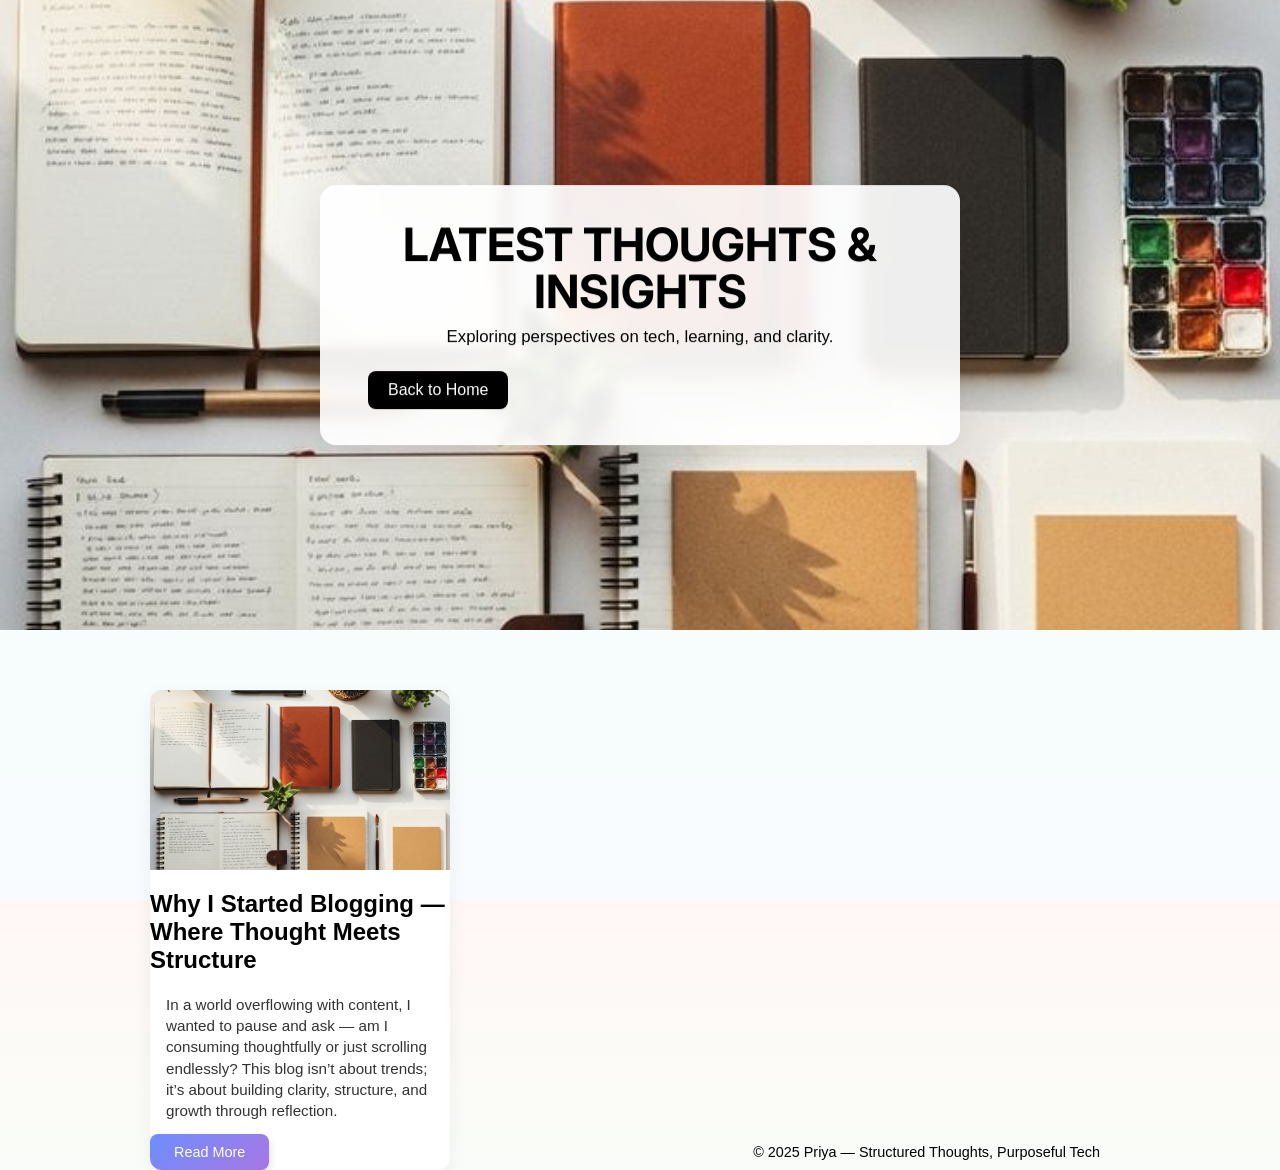
<file: Kunapriya_PortFolio-main/blog.html>
<!DOCTYPE html>
<html lang="en">
<head>
  <meta charset="utf-8">
  <meta name="viewport" content="width=device-width, initial-scale=1.0">
  <title>Priya — Blog</title>

    <!-- Base URL for GitHub Pages -->
  <!-- <base href="/Content_Creation_Blog/"> -->
  
  <!-- Google Fonts -->
  <link href="https://fonts.googleapis.com/css2?family=Playfair+Display:wght@500;600;700&family=Inter:wght@300;400;500;600&display=swap" rel="stylesheet">

  <!-- Same CSS as landing page -->
  <link rel="stylesheet" href="style.css">
  </head>
<body>

  <!-- ===== Blog Hero Section ===== -->
  <section class="hero hero-framed">
    <div class="hero-overlay-card">
      <h1 class="headline">LATEST THOUGHTS & INSIGHTS</h1>
      <p class="subline">Exploring perspectives on tech, learning, and clarity.</p>
      <div class="hero-ctas">
        <a class="btn primary" href="index.html">Back to Home</a>
      </div>
    </div>
  </section>

  <!-- ===== Blog Cards Grid ===== -->
  <!-- ===== Blog Cards Grid ===== -->
<section class="blog-listing">
  <!-- Blog Card 1 -->
 <div class="blog-card">
  <img src="assets/img/Blog1_img/CoverPage.jpg" alt="Why I Started Blogging" class="blog-cover">
  <div class="blog-content">
    <h2>Why I Started Blogging — Where Thought Meets Structure</h2>
    <p class="blog-teaser">
      In a world overflowing with content, I wanted to pause and ask — am I consuming thoughtfully or just scrolling endlessly?  
      This blog isn’t about trends; it’s about building clarity, structure, and growth through reflection.
    </p>
<a class="btn read-more" href="blog1.html">Read More</a>
  </div>
</div>


  <!-- Blog Card 2
  <div class="blog-card">
    <img src="assets/img/blog2-cover.jpg" alt="Building Scalable Backend Systems">
    <div class="blog-card-content">
      <p>Insights on designing backend architectures with Java, Spring Boot, and cloud platforms like AWS and GCP.</p>
      <a href="blog2.html" class="btn">Read More</a>
    </div>
  </div> -->

  <!-- Blog Card 3
  <div class="blog-card">
    <img src="assets/img/blog3-cover.jpg" alt="Effective Learning Strategies">
    <div class="blog-card-content">
      <p>Techniques to maximize learning efficiency and retain complex technical concepts easily.</p>
      <a href="blog3.html" class="btn">Read More</a>
    </div>
  </div> -->

  <!-- Blog Card 4 -->
  <!-- <div class="blog-card">
    <img src="assets/img/blog4-cover.jpg" alt="Transitioning from Academia to Industry">
    <div class="blog-card-content">
      <p>Practical advice for navigating career transitions smoothly and preparing for real-world challenges.</p>
      <a href="blog4.html" class="btn">Read More</a>
    </div>
  </div>
</section> -->

  <!-- ===== Footer ===== -->
    <footer class="site-footer">
    © 2025 Priya — Structured Thoughts, Purposeful Tech
  </footer>

</body>

</html>
</file>
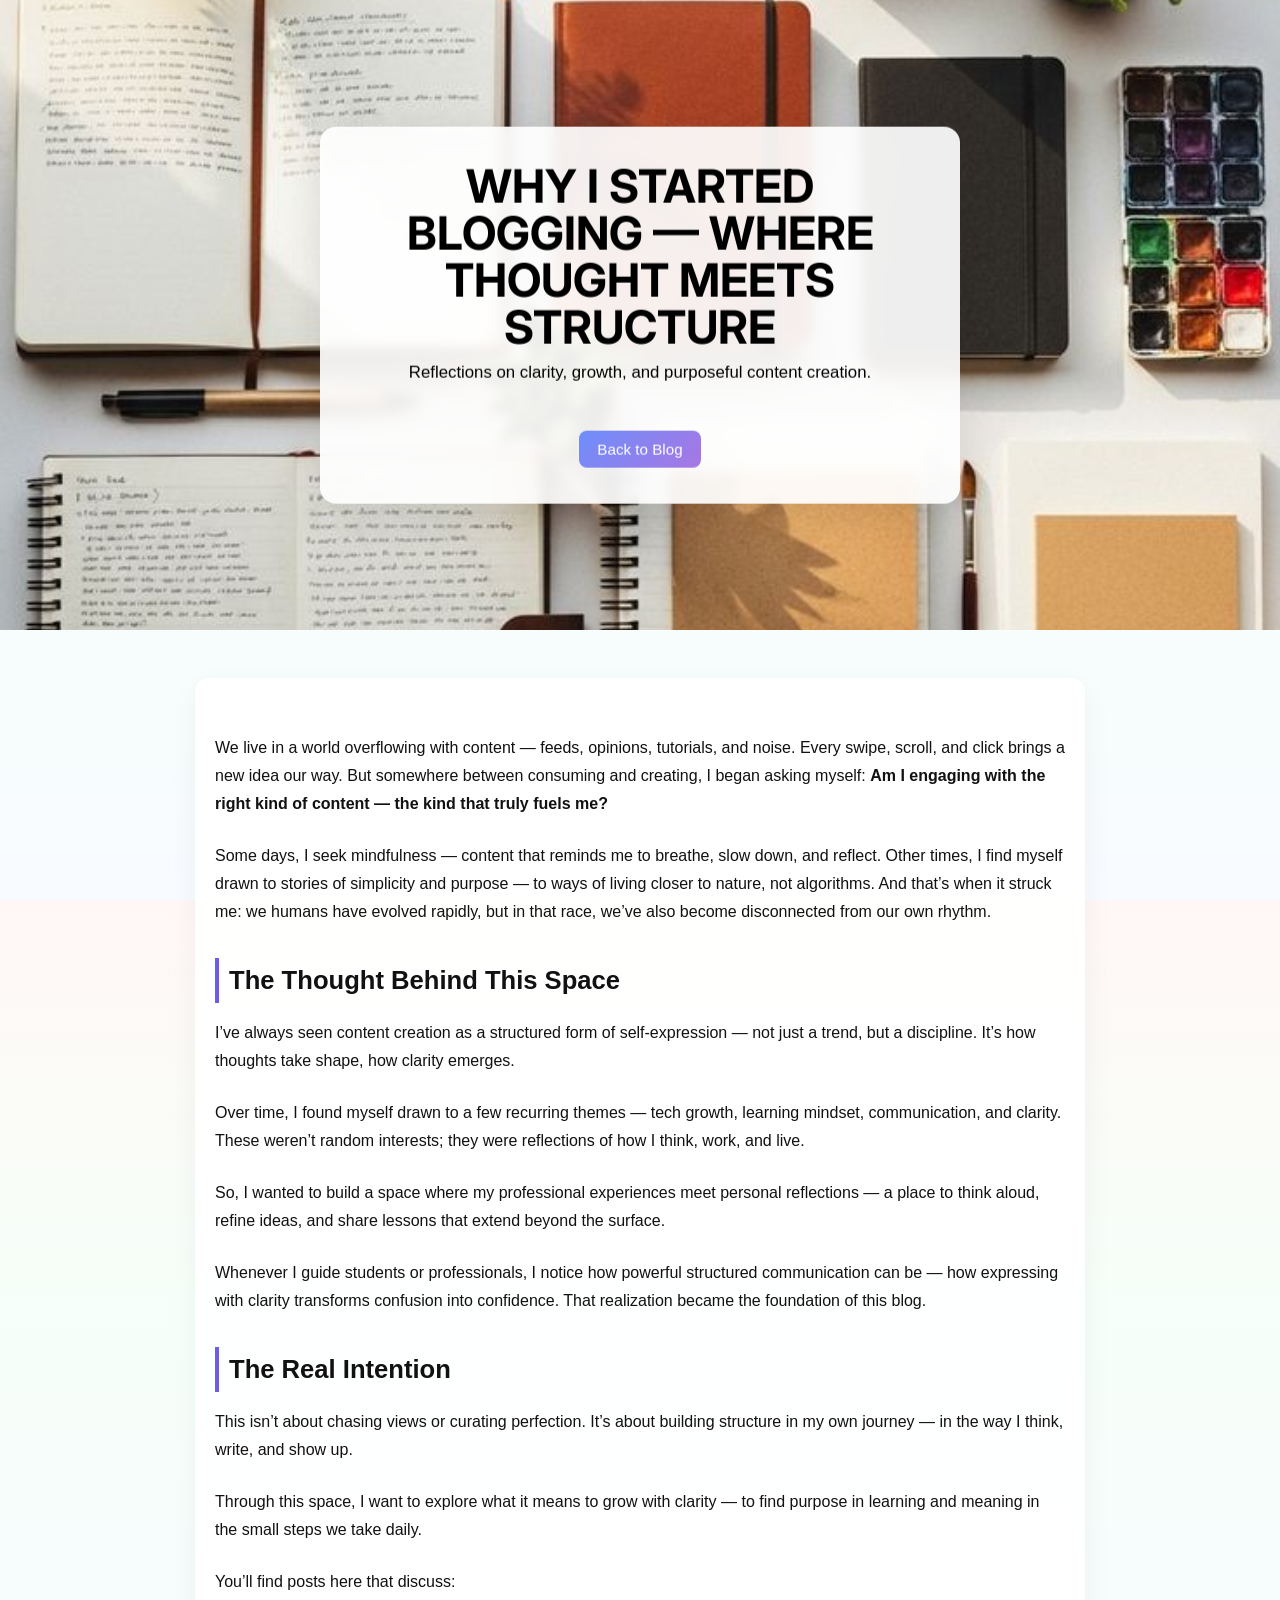
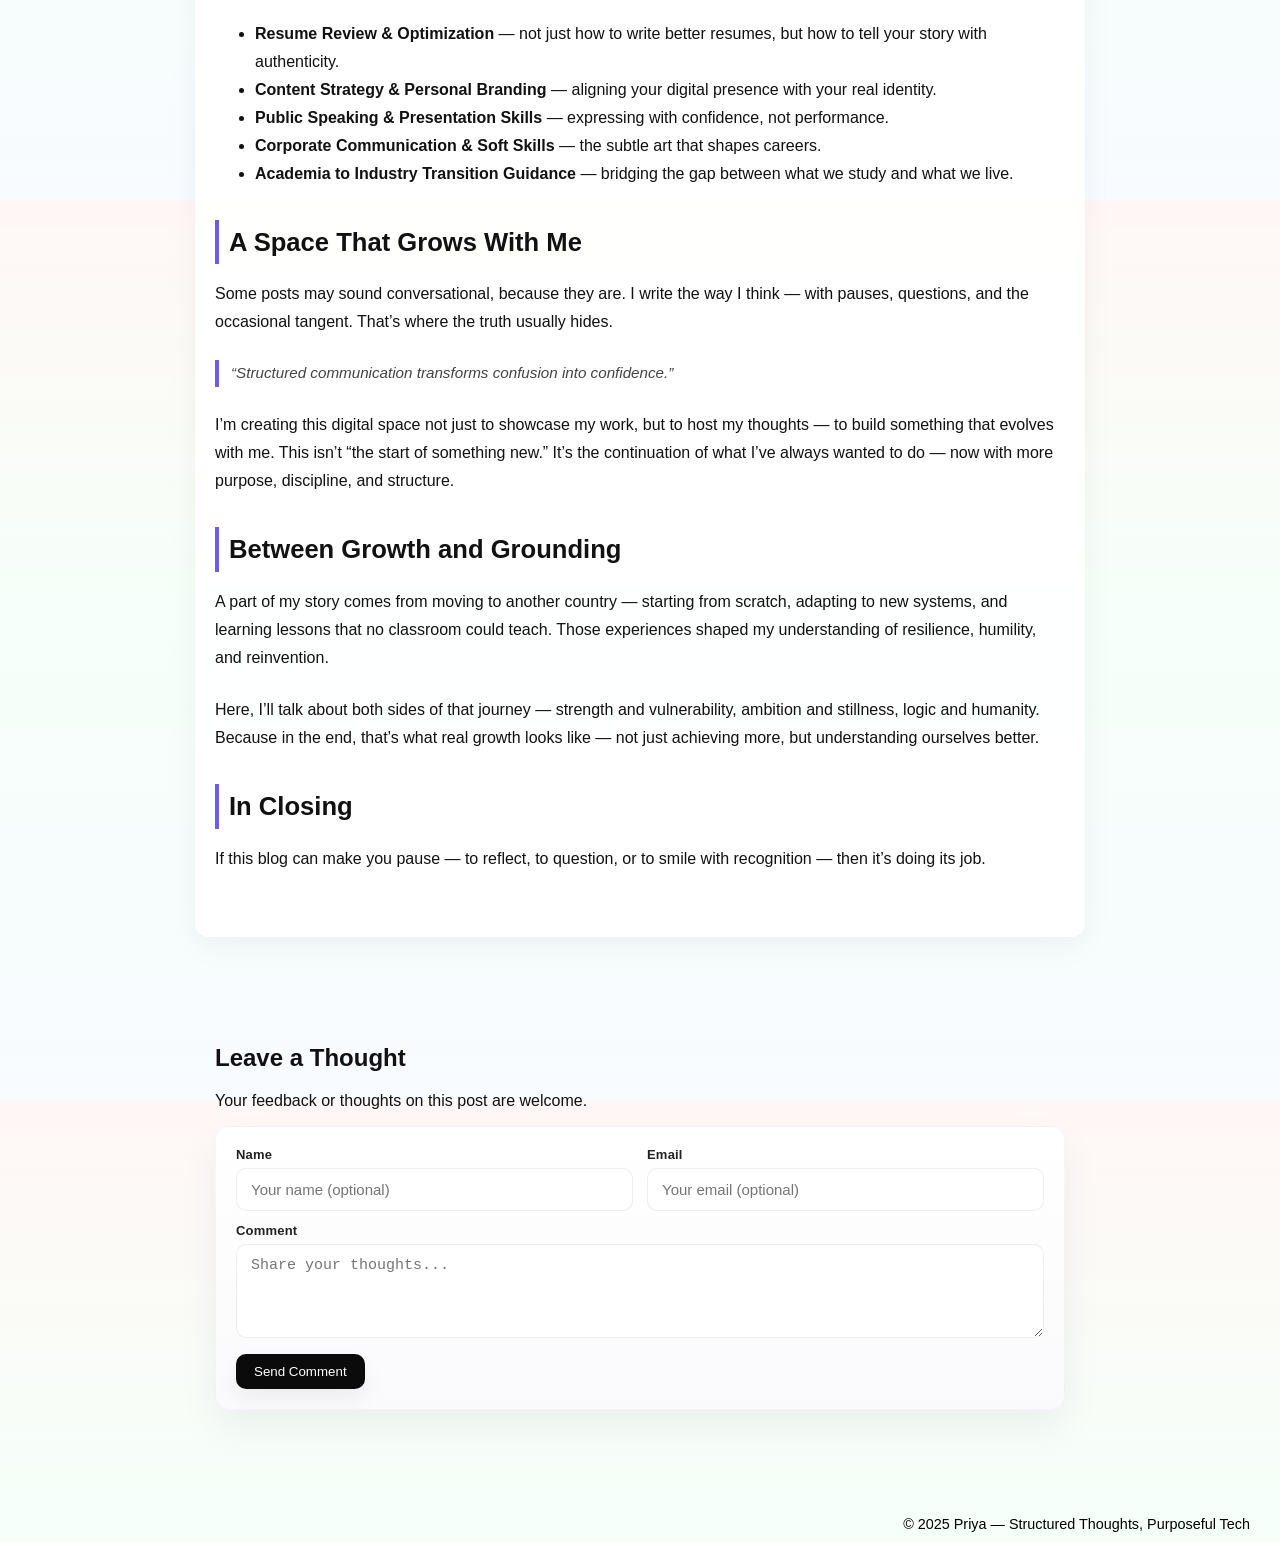
<file: Kunapriya_PortFolio-main/blog1.html>
<!DOCTYPE html>
<html lang="en">
<head>
  <meta charset="utf-8">
  <meta name="viewport" content="width=device-width, initial-scale=1.0">
  <title>Priya — Why I Started Blogging</title>

    <!-- Base URL for GitHub Pages -->
  <!-- <base href="/Content_Creation_Blog/"> -->
  
  <!-- Google Fonts -->
  <link href="https://fonts.googleapis.com/css2?family=Playfair+Display:wght@500;600;700&family=Inter:wght@300;400;500;600&display=swap" rel="stylesheet">

  <!-- CSS -->
  <link rel="stylesheet" href="style.css">
</head>
<body>

  <!-- ===== BLOG HERO ===== -->
  <section class="hero hero-framed">
    <div class="hero-overlay-card">
      <h1 class="headline">Why I Started Blogging — Where Thought Meets Structure</h1>
      <p class="subline">Reflections on clarity, growth, and purposeful content creation.</p>
      <a href="blog.html" class="blog-back-btn">Back to Blog</a>
    </div>
  </section>

  <!-- ===== BLOG CONTENT ===== -->
  <section class="section">
    <div class="inner blog-post">
      <p>We live in a world overflowing with content — feeds, opinions, tutorials, and noise. Every swipe, scroll, and click brings a new idea our way. But somewhere between consuming and creating, I began asking myself: <strong>Am I engaging with the right kind of content — the kind that truly fuels me?</strong></p>

      <p>Some days, I seek mindfulness — content that reminds me to breathe, slow down, and reflect. Other times, I find myself drawn to stories of simplicity and purpose — to ways of living closer to nature, not algorithms. And that’s when it struck me: we humans have evolved rapidly, but in that race, we’ve also become disconnected from our own rhythm.</p>

      <h2>The Thought Behind This Space</h2>
      <p>I’ve always seen content creation as a structured form of self-expression — not just a trend, but a discipline. It’s how thoughts take shape, how clarity emerges.</p>
      <p>Over time, I found myself drawn to a few recurring themes — tech growth, learning mindset, communication, and clarity. These weren’t random interests; they were reflections of how I think, work, and live.</p>
      <p>So, I wanted to build a space where my professional experiences meet personal reflections — a place to think aloud, refine ideas, and share lessons that extend beyond the surface.</p>
      <p>Whenever I guide students or professionals, I notice how powerful structured communication can be — how expressing with clarity transforms confusion into confidence. That realization became the foundation of this blog.</p>

      <h2>The Real Intention</h2>
      <p>This isn’t about chasing views or curating perfection. It’s about building structure in my own journey — in the way I think, write, and show up.</p>
      <p>Through this space, I want to explore what it means to grow with clarity — to find purpose in learning and meaning in the small steps we take daily.</p>
      <p>You’ll find posts here that discuss:</p>
      <ul>
        <li><strong>Resume Review & Optimization</strong> — not just how to write better resumes, but how to tell your story with authenticity.</li>
        <li><strong>Content Strategy & Personal Branding</strong> — aligning your digital presence with your real identity.</li>
        <li><strong>Public Speaking & Presentation Skills</strong> — expressing with confidence, not performance.</li>
        <li><strong>Corporate Communication & Soft Skills</strong> — the subtle art that shapes careers.</li>
        <li><strong>Academia to Industry Transition Guidance</strong> — bridging the gap between what we study and what we live.</li>
      </ul>

      <h2>A Space That Grows With Me</h2>
      <p>Some posts may sound conversational, because they are. I write the way I think — with pauses, questions, and the occasional tangent. That’s where the truth usually hides.</p>
      <p class="pull-quote">“Structured communication transforms confusion into confidence.”</p>
      <p>I’m creating this digital space not just to showcase my work, but to host my thoughts — to build something that evolves with me. This isn’t “the start of something new.” It’s the continuation of what I’ve always wanted to do — now with more purpose, discipline, and structure.</p>

      <h2>Between Growth and Grounding</h2>
      <p>A part of my story comes from moving to another country — starting from scratch, adapting to new systems, and learning lessons that no classroom could teach. Those experiences shaped my understanding of resilience, humility, and reinvention.</p>
      <p>Here, I’ll talk about both sides of that journey — strength and vulnerability, ambition and stillness, logic and humanity. Because in the end, that’s what real growth looks like — not just achieving more, but understanding ourselves better.</p>

      <h2>In Closing</h2>
      <p>If this blog can make you pause — to reflect, to question, or to smile with recognition — then it’s doing its job.</p>
 </div>
 <!-- Comments Section -->
<section id="comments" class="section">
  <div class="inner">
    <h2>Leave a Thought</h2>
    <p>Your feedback or thoughts on this post are welcome.</p>

    <form id="comment-form" action="https://formspree.io/f/xnngknpl" method="POST" novalidate>
      <div class="contact-card">
        <div class="form-row">
          <div class="field">
            <label for="comment-name">Name</label>
            <input id="comment-name" name="name" type="text" placeholder="Your name (optional)">
          </div>
          <div class="field">
            <label for="comment-email">Email</label>
            <input id="comment-email" name="_replyto" type="email" placeholder="Your email (optional)">
          </div>
        </div>

        <div class="form-row">
          <div class="field full">
            <label for="comment-message">Comment</label>
            <textarea id="comment-message" name="message" rows="4" placeholder="Share your thoughts..." required></textarea>
          </div>
        </div>

        <input type="hidden" name="_subject" value="New Blog Comment">
        <div class="form-actions">
          <button type="submit" class="btn primary">Send Comment</button>
          <p id="comment-feedback" aria-live="polite" class="feedback"></p>
        </div>
      </div>
    </form>
  </div>
</section>

  </section>

  <!-- ===== FOOTER ===== -->
  <footer class="site-footer">
    © 2025 Priya — Structured Thoughts, Purposeful Tech
  </footer>
<script src="blog.js"></script>
</body>
</html>
</file>
<file: Kunapriya_PortFolio-main/style.css>
/* ===== GLOBAL PAGE BACKGROUND ===== */
body {
  background: linear-gradient(180deg, #fff7f6 0%, #f6fff9 40%, #f8fbff 100%); /* Page-wide pastel background (keeps content readable) */
  background-attachment: fixed;
  color: #0a0a0a;
  margin: 0;
  padding: 0;
  font-family: 'Arial', sans-serif;
}

/* background SVG area — subtle pastel lines */
.bg-visual {
  position: absolute;
  inset: 0 0 auto 0;
  height: 40vh;
  pointer-events: none;
  z-index: 0;
  mix-blend-mode: normal;
}
.bg-visual .nodes { width: 100%; height: 100%; }
.bg-visual .line {
  stroke: rgba(120, 100, 180, 0.12); /* soft lavender */
  stroke-width: 1.6;
  opacity: 0.9;
  mix-blend-mode: screen;
}

/* ===== HERO SECTION ADJUSTMENTS ===== */
.hero {
  min-height: 66vh;                 /* reduce tall empty area */
  padding: 18px 32px;               /* less top/bottom padding */
  display: flex;
  align-items: center;
  justify-content: center;
  background: linear-gradient(135deg, #fff7f5 0%, #f6fff9 100%); /* soft pastel gradient */
  background-blend-mode: screen;
  box-sizing: border-box;
  position: relative;
  z-index: 2;
}

/* inner container width and horizontal layout */
.hero-inner {
  display: flex;
  align-items: center;
  gap: 40px;                         /* slightly tighter gap */
  max-width: 1200px;
  width: 100%;
  margin: 0 auto;
  box-sizing: border-box;
  transform: translateY(-70px); /* move content up */
  transition: transform 220ms ease;
}

/* left column: name + photo */
.hero-image {
  display: flex;
  align-items: center;
  gap: 22px;
  flex: 0 0 auto;
}

/* visual name to the left of the photo */
.hero-brand {
  font-family: inherit; /* same as headline */
  font-weight: 700;     /* match headline weight */
  font-size: 24px;      /* keep your current name size */
  color: #000;
  line-height: 1.05;
  text-align: right;
  white-space: nowrap;
  padding-right: 12px;
  letter-spacing: 1px;  /* adds crisp clarity like headline */
  text-transform: uppercase; /* match headline tone */
}


/* photo card */
.photo-frame {
  background: rgba(255,255,255,0.88);
  border-radius: 12px;
  padding: 10px;
  box-shadow: 0 18px 36px rgba(20,20,20,0.05);
  display: inline-block;
}
.photo-frame img {
  width: 320px;
  height: auto;
  display: block;
  border-radius: 8px;
}

/* right column: headline + copy */
.hero-text {
  flex: 1 1 560px;
}

/* headline: uppercase and black, large like screenshot */
.headline {
  color: #000 !important;
  text-transform: uppercase;
  font-weight: 700;
  margin: 0 0 18px 0;
  line-height: 1.02;
  font-size: clamp(32px, 6.5vw, 64px);
}

/* first-person copy, black */
.subline,
.mission {
  color: #000 !important;
  margin: 8px 0;
  font-weight: 400;
  font-size: 16px;
}

/* CTAs arranged similar to screenshot */
.hero-ctas {
  margin-top: 18px;
  display: flex;
  gap: 14px;
  flex-wrap: wrap;
}

/* small spacing tweak for buttons */
.btn { padding: 12px 18px; }

/* ===== ABOUT SECTION ===== */
/* ===== ABOUT SECTION ===== */
#about {
  padding: 80px 20px; /* comfortable spacing around section */
  background: #fdfdfd; /* subtle background for contrast */
}

#about .inner {
  max-width: 750px; /* keeps content centered & readable */
  margin: 0 auto;
  line-height: 1.7;
  text-align: center; /* modern centered look */
}

#about h2 {
  font-size: 2.2rem;
  margin-bottom: 0.5em;
  color: #111;
  font-weight: 600;
  letter-spacing: 0.5px;
}

#about .tagline {
  font-style: italic;
  font-size: 0.95em;
  color: #555;
  margin-bottom: 1em;
}

#about .intro {
  font-weight: 500;
  font-size: 1.1em;
  margin-bottom: 1em;
  color: #222;
}

#about .bio {
  margin-bottom: 1.2em;
  font-size: 1rem;
  color: #333;
}

#about .bio strong {
  color: #000; /* highlight skills and key phrases */
}

#about .bio em {
  font-style: italic; /* emphasize passion points */
}

/* Responsive tweaks */
@media (max-width: 768px) {
  #about h2 {
    font-size: 1.8rem;
  }
  #about .intro {
    font-size: 1rem;
  }
  #about .bio {
    font-size: 0.95rem;
  }
  #about {
    padding: 60px 15px;
  }
}

/* ===== SECTION SPACING BELOW ABOUT ===== */
.section {
  padding: 3rem 1.5rem;
}

.section .inner {
  max-width: 850px;
  margin: 0 auto;
}


/* 1) Make the entire page the same soft pastel (no dark areas) */
body,
main,
.section,
.site-footer,
.bg-visual {
  background: linear-gradient(180deg, #fff7f6 0%, #f6fff9 45%, #f8fbff 100%) !important;
  color: #000 !important;
  box-shadow: none !important;
}

/* remove heavy dark blocks and shadows that look like "dark areas" */
.site-footer,
.section {
  background: transparent !important;
  box-shadow: none !important;
}

/* make the SVG visual lines very subtle pastel (no dark stroke) */
.bg-visual .line {
  stroke: rgba(120,100,180,0.08); /* soft lavender */
  mix-blend-mode: screen;
}

/* 2) Center the hero (name + photo + content) and avoid shrinking */
.hero {
  min-height: 62vh;
  display: flex;
  align-items: center;
  justify-content: center;
  padding: 18px 28px;
  position: relative;
  z-index: 2;
}

/* container that holds image+name and text side-by-side, centered on page */
.hero-inner {
  display: flex;
  gap: 44px;
  align-items: center;            /* vertical centering between image and text */
  justify-content: center;
  max-width: 1200px;
  width: 100%;
  margin: 0 auto;
  transform: translateY(-18px);   /* smaller lift so headline isn't hidden at top */
}

/* image + name column */
.hero-image {
  display: flex;
  align-items: center;
  gap: 22px;
  flex: 0 0 auto;
}

/* name to the left of the photo */
/* Force hero-brand to match headline style */
.hero-brand {
  font-family: 'Arial', sans-serif !important; /* same as headline */
  font-weight: 700 !important;
  font-size: 24px !important;
  color: #000 !important;
  line-height: 1.05 !important;
  letter-spacing: 1px;
  text-transform: uppercase;
  text-align: right;
  white-space: nowrap;
  padding-right: 12px;
}


/* photo styling — softer card so it blends with pastel */
.photo-frame {
  background: rgba(255,255,255,0.95);
  border-radius: 12px;
  padding: 10px;
  box-shadow: 0 14px 36px rgba(10,10,10,0.04);
  display: inline-block;
}
.photo-frame img {
  width: 340px;
  height: auto;
  display: block;
  border-radius: 8px;
}

/* text column: give it room and prevent aggressive shrinking */
.hero-text {
  flex: 1 1 560px;
  min-width: 420px;
  display: flex;
  flex-direction: column;
  justify-content: center;        /* centers headline +/- copy vertically */
  text-align: left;
}

/* headline: sizing tuned so it doesn't hide behind browser chrome */
.headline {
  font-size: clamp(28px, 5.2vw, 56px);
  line-height: 1.02;
  margin: 0 0 14px;
  color: #000;
  text-transform: uppercase;
  word-break: break-word;
}

/* CTAs: ensure close to headline and centered */
.hero-text { display:flex; flex-direction:column; justify-content:center; }
.hero-ctas { margin-top: 18px; display:flex; gap:14px; flex-wrap:wrap; }

/* buttons styling (already present but enforced) */
.btn { display:inline-block; padding:10px 16px; border-radius:10px; text-decoration:none; }
.btn.primary { background:#000; color:#fff; border: none; }
.btn.ghost { background: transparent; color:#1b3b9b; border:1px solid rgba(27,59,155,0.12); }

/* Fix: About section text was very faint because of color/stacking.
   Force readable color and ensure it's above background */
.section .inner {
  color: #111 !important;          /* strong readable text */
  opacity: 1 !important;
  position: relative;
  z-index: 3;
  padding-top: 40px;              /* gives breathing room so content isn't under hero */
}

/* small spacing between contact and footer already set; ensure it's visible */
.section.contact { padding-bottom: 80px; }

/* responsive safety: keep headline from overlapping the viewport chrome */
.headline { font-size: clamp(28px, 5.2vw, 56px); line-height:1.02; }

/* responsive behavior */
@media (max-width: 920px) {
  .hero-inner { flex-direction: column; text-align: center; gap: 18px; transform: translateY(-12px); }
  .hero-image { order: -1; align-items: center; }
  .hero-brand { text-align: center; display:block; }
  .photo-frame img { width: 260px; }
  .hero-text { min-width: auto; width: 100%; justify-content: center; text-align: center; }
  .headline { font-size: clamp(22px, 8vw, 36px); }
}

/* smaller upward/lift effect -> place hero a bit lower on the page */
.hero {
  padding-top: 22px;   /* small top spacing */
  padding-bottom: 18px;
}

/* reduce negative translate so hero sits slightly lower (or remove lift) */
.hero-inner {
  transform: translateY(8px);  /* move hero content down slightly */
  transition: transform 220ms ease;
}

/* responsive adjustments */
@media (max-width: 920px) {
  .hero-inner { transform: translateY(4px); }
}

/* small visual cleanups */
a { text-decoration: underline; }

/* Ensure about section is fully opaque and readable (override any blend/opacity) */
#about .inner,
#about .inner h2,
#about .inner p,
#about .inner * {
  color: #111 !important;
  opacity: 1 !important;
  z-index: 5 !important;
  mix-blend-mode: normal !important;
  -webkit-text-fill-color: #111 !important; /* Safari */
}

/* make sure background SVG sits beneath content */
.bg-visual {
  position: absolute;
  inset: 0 0 auto 0;
  z-index: 0 !important;
  pointer-events: none;
  mix-blend-mode: normal !important;
}

/* keep main/sections above the SVG */
main, .hero, .section, .site-footer {
  position: relative;
  z-index: 2;
}

/* increase space between contact section and the footer */
#contact, .section.contact {
  padding-bottom: 140px; /* increase to create more gap; tweak as needed */
}

/* right-align footer text and ensure it's visible on the pastel background */
.site-footer {
  position: relative;      /* default, part of document flow */
  text-align: right;       /* keep it right-aligned */
  padding: 10px 30px;
  font-size: 0.9rem;
  color: #111;
  background: transparent;
  margin-top: auto;        /* pushes footer down if using flex layout */
}

/* Remove or undo any .section-divider styles added previously.
   If you prefer to keep the CSS file as-is, add the override below instead. */

/* If a divider block still exists in HTML, hide it */
.section-divider { display: none !important; }
.section-divider .divider-card { display: none !important; }

/* Contact card / fancy box */
.contact-card {
  width: 100%;
  max-width: 880px;
  background: linear-gradient(180deg, rgba(255,255,255,0.95), rgba(250,250,252,0.95));
  border-radius: 14px;
  padding: 20px;
  box-shadow: 0 18px 40px rgba(20,30,60,0.06);
  border: 1px solid rgba(30,40,70,0.04);
  box-sizing: border-box;
}

/* form grid rows */
.contact-card .form-row {
  display: grid;
  grid-template-columns: 1fr 1fr;
  gap: 14px;
  margin-bottom: 12px;
}

/* full-width field (textarea) */
.contact-card .field.full { grid-column: 1 / -1; }

/* field label + control */
.contact-card label {
  display: block;
  font-size: 13px;
  color: #222;
  margin-bottom: 6px;
  font-weight: 600;
  letter-spacing: 0.2px;
}
.contact-card input[type="text"],
.contact-card input[type="email"],
.contact-card textarea {
  width: 100%;
  padding: 12px 14px;
  border-radius: 10px;
  border: 1px solid rgba(25,30,50,0.08);
  background: rgba(255,255,255,0.98);
  font-size: 15px;
  color: #111;
  box-sizing: border-box;
  outline: none;
  transition: box-shadow .12s ease, transform .08s ease, border-color .12s ease;
}
.contact-card input:focus,
.contact-card textarea:focus {
  box-shadow: 0 8px 24px rgba(27,59,155,0.06);
  border-color: rgba(27,59,155,0.18);
  transform: translateY(-2px);
}

/* form actions */
.contact-card .form-actions {
  display: flex;
  align-items: center;
  gap: 16px;
  margin-top: 6px;
}
.contact-card .feedback {
  margin: 0;
  color: #0a0a0a;
  font-size: 14px;
}

/* button styling (already present but enforced for card) */
.contact-card .btn.primary {
  background: #0b0b0b;
  color: #fff;
  padding: 10px 18px;
  border-radius: 10px;
  box-shadow: 0 10px 22px rgba(10,20,40,0.06);
  border: none;
}
/* make services a single horizontal row with small thumbnails and horizontal scroll */
/* ===== Services Grid Compact ===== */
.services-grid {
  display: flex;
  flex-wrap: nowrap;
  gap: 16px;               /* tighter gap */
  justify-content: flex-start;
  overflow-x: auto;
  scroll-padding-left: 20px;
  padding: 12px 16px 20px; /* smaller top/bottom padding */
}

/* each card smaller */
.service-card {
  flex: 0 0 160px;          /* fixed compact width */
  height: 180px;            /* reduced height */
  background: #fff;
  border-radius: 10px;
  padding: 10px;
  box-shadow: 0 4px 12px rgba(0,0,0,0.08);
  display: flex;
  flex-direction: column;
  align-items: center;
  justify-content: center;
  position: relative;
  cursor: pointer;
  transition: box-shadow 0.2s ease, border-color 0.2s ease;
}

.service-card img {
  width: 80px;              /* smaller thumbnail */
  height: 80px;
  object-fit: cover;
  border-radius: 6px;
  margin-bottom: 8px;
}

.service-card h3 {
  font-size: 0.9rem;        /* compact title */
  text-align: center;
  margin: 0;
  transition: color 0.2s ease;
}

.service-card:hover {
  box-shadow: 0 8px 20px rgba(0,0,0,0.12);
  border: 2px solid rgba(108, 92, 231, 0.25);
}

.service-card::after {
  font-size: 11px;
  bottom: 8px;
  padding: 3px 6px;
}
/* ===== Service Popup Styles ===== */
.modal {
  display: none; /* hidden by default */
  position: fixed;
  z-index: 999;
  top: 0;
  left: 0;
  width: 100%;
  height: 100%;
  background-color: rgba(0,0,0,0.6);
  backdrop-filter: blur(3px);
  justify-content: center;
  align-items: center;
}

.modal-content {
  background: #fff;
  border-radius: 14px;
  padding: 30px 40px;
  width: 420px;
  max-width: 90%;
  text-align: center;
  box-shadow: 0 10px 30px rgba(0,0,0,0.15);
  position: relative;
  animation: fadeIn 0.3s ease;
}

.modal-content h2 {
  font-size: 1.5rem;
  margin-bottom: 10px;
}

.modal-content p {
  color: #444;
  font-size: 0.95rem;
  line-height: 1.5;
  margin-bottom: 10px;
}

.modal-content ul {
  list-style-type: disc;
  text-align: left;
  padding-left: 20px;
  color: #555;
}

.close {
  position: absolute;
  top: 12px;
  right: 20px;
  font-size: 22px;
  cursor: pointer;
  color: #555;
  font-weight: bold;
}

@keyframes fadeIn {
  from { opacity: 0; transform: scale(0.95); }
  to { opacity: 1; transform: scale(1); }
}
/* ===== BLOG GRID & CARDS ===== */
.blog-grid {
  display: flex;
  flex-wrap: wrap;
  gap: 20px;
  justify-content: center;
  margin-top: 24px;
}

/* Each blog card styling */
.blog-card {
  background: #fff;
  border-radius: 12px;
  box-shadow: 0 6px 18px rgba(0,0,0,0.06);
  overflow: hidden;
  width: 300px;
  display: flex;
  flex-direction: column;
  transition: box-shadow 0.2s ease, transform 0.2s ease;
}

.blog-card img {
  width: 100%;
  height: 160px;
  object-fit: cover;
}

.blog-card h3 {
  font-size: 1.1rem;
  font-weight: 600;
  margin: 14px 16px 8px;
  color: #111;
}

.blog-card p {
  font-size: 0.95rem;
  color: #333;
  margin: 0 16px 12px;
  line-height: 1.4;
}

.blog-card button.read-more {
  margin: 0 16px 16px;
  padding: 8px 12px;
  font-size: 0.9rem;
  background: #6c5ce7;
  color: #fff;
  border: none;
  border-radius: 8px;
  cursor: pointer;
  transition: background 0.2s ease, transform 0.1s ease;
}

.blog-card button.read-more:hover {
  background: #5a4bd6;
  transform: translateY(-1px);
}

.blog-card:hover {
  box-shadow: 0 10px 28px rgba(0,0,0,0.12);
  transform: translateY(-2px);
}

/* Responsive: stack cards on small screens */
@media (max-width: 768px) {
  .blog-grid {
    flex-direction: column;
    gap: 18px;
    align-items: center;
  }
  .blog-card {
    width: 90%;
  }
}
/* ===== BLOG PAGE — FRAMED LANDSCAPE HERO ===== */
.hero-framed {
  position: relative;
  display: flex;
  justify-content: center;
  align-items: center;
  padding: 40px 0;
  background: none;
  min-height: 70vh;
}

.hero-frame {
  position: relative;
  width: 90%;
  max-width: 1200px;
  aspect-ratio: 16 / 9;
  border-radius: 18px;
  overflow: hidden;
  box-shadow: 0 20px 45px rgba(0, 0, 0, 0.08);
  background: #fff;
}

.hero-bg {
  position: absolute;
  inset: 0;
  width: 100%;
  height: 100%;
  object-fit: cover;
  filter: brightness(0.85);
}

.hero-overlay-card {
  position: absolute;
  top: 50%;
  left: 50%;
  transform: translate(-50%, -50%);
  background: rgba(255, 255, 255, 0.86);
  backdrop-filter: blur(6px);
  border-radius: 16px;
  padding: 40px 50px;
  text-align: center;
  max-width: 600px;
  box-shadow: 0 10px 30px rgba(0,0,0,0.06);
}

.hero-overlay-card .headline {
  font-family: 'Inter', sans-serif;
  font-weight: 700;
  text-transform: uppercase;
  color: #000;
  font-size: clamp(28px, 5vw, 48px);
  margin-bottom: 12px;
}

.hero-overlay-card .subline {
  font-size: 1.05rem;
  color: #111;
  margin-bottom: 24px;
}

.hero-overlay-card .btn.primary {
  background: #000;
  color: #fff;
  padding: 10px 20px;
  border-radius: 8px;
}

@media (max-width: 768px) {
  .hero-frame {
    width: 94%;
    aspect-ratio: 3 / 2;
  }

  .hero-overlay-card {
    padding: 24px 28px;
  }

  .hero-overlay-card .headline {
    font-size: clamp(22px, 7vw, 36px);
  }
}
/* ===== BLOG HERO FRAMED STYLE (Refined) ===== */
/* ===== Framed Landscape Hero (Desk Image + Overlay Card) ===== */
/* ===== BLOG GRID & CARDS ===== */
.blog-listing {
  display: grid;
  grid-template-columns: repeat(auto-fit, minmax(480px, 1fr));
  gap: 20px;
  max-width: 1100px;
  margin: 60px auto;
  padding: 0 16px;
}

.blog-card {
  display: flex;
  flex-direction: column;
  border-radius: 12px;
  overflow: hidden;
  background: #fff;
  box-shadow: 0 6px 18px rgba(0,0,0,0.06);
  transition: transform 0.2s ease, box-shadow 0.2s ease;
}

.blog-card:hover {
  transform: translateY(-3px);
  box-shadow: 0 10px 28px rgba(0,0,0,0.12);
}

.blog-card img {
  width: 100%;
  height: 180px;
  object-fit: cover;
}

.blog-card-content {
  padding: 16px 20px;
  display: flex;
  flex-direction: column;
  justify-content: space-between;
  flex: 1;
}

.blog-card-content h2 {
  font-size: 1.2rem;
  font-weight: 600;
  margin-bottom: 10px;
  color: #111;
}

.blog-card-content p {
  font-size: 0.95rem;
  color: #333;
  margin-bottom: 14px;
  line-height: 1.4;
}

.blog-card-content .btn {
  display: inline-block;
  background: #6c5ce7;
  color: #fff;
  padding: 8px 14px;
  border-radius: 8px;
  text-decoration: none;
  font-size: 0.9rem;
  text-align: center;
  transition: background 0.2s ease, transform 0.1s ease;
}

.blog-card-content .btn:hover {
  background: #5a4bd6;
  transform: translateY(-1px);
}

/* ===== HERO FRAMED SECTION ===== */
.hero-framed {
  position: relative;
  display: flex;
  justify-content: center;
  align-items: center;
  padding: 40px 0;
  background: url("assets/img/desk_temp.jpg") center/cover no-repeat;
  background-size: cover;
  min-height: 70vh;
  box-sizing: border-box;
}

.hero-overlay-card {
  background: rgba(255, 255, 255, 0.92);
  padding: 40px 50px;
  border-radius: 16px;
  box-shadow: 0 10px 40px rgba(0,0,0,0.1);
  max-width: 600px;
  text-align: center;
}

.hero-overlay-card .headline {
  font-family: 'Inter', sans-serif;
  font-weight: 700;
  text-transform: uppercase;
  color: #000;
  font-size: clamp(28px, 4.5vw, 48px);
  margin-bottom: 12px;
}

.hero-overlay-card .subline {
  color: #333;
  font-size: 1.05rem;
  margin-bottom: 24px;
}

.hero-overlay-card .btn.primary {
  background: #000;
  color: #fff;
  padding: 10px 20px;
  border-radius: 8px;
  text-decoration: none;
  transition: background 0.2s ease;
}

.hero-overlay-card .btn.primary:hover {
  background: #333;
}

/* ===== RESPONSIVE ===== */
@media (max-width: 768px) {
  .blog-listing {
    grid-template-columns: 1fr;
    gap: 18px;
    padding: 0 12px;
  }

  .blog-card img {
    height: 160px;
  }

  .hero-overlay-card {
    padding: 24px 28px;
  }

  .hero-overlay-card .headline {
    font-size: clamp(22px, 7vw, 36px);
  }
}
/* ===== KEEP FOOTER AT THE BOTTOM ===== */
html, body {
  height: 100%;
  margin: 0;
}

body {
  display: flex;
  flex-direction: column;
  min-height: 100vh;
}

.blog-listing {
  flex: 1; /* take available space so footer pushes down */
}

/* ===== FIX FOOTER TO TRUE BOTTOM-RIGHT ===== */
.site-footer {
  position: relative;      /* default, part of document flow */
  text-align: right;       /* keep it right-aligned */
  padding: 10px 30px;
  font-size: 0.9rem;
  color: #111;
  background: transparent;
  margin-top: auto;        /* pushes footer down if using flex layout */
}

/* optional hover effect if you want it subtle */
html, body {
  height: 100%;
  position: relative;
}
/* ===== Gradient Style for "Read More" Buttons Only ===== */
.btn.read-more {
  display: inline-block;
  padding: 10px 24px;
  font-size: 0.9rem;
  font-weight: 500;
  color: #fff;
  text-decoration: none;
  border: none;
  border-radius: 8px;
  background: linear-gradient(135deg, #6e8efb, #a777e3);
  transition: all 0.3s ease;
  box-shadow: 0 4px 10px rgba(0, 0, 0, 0.15);
}

.btn.read-more:hover {
  transform: translateY(-2px);
  box-shadow: 0 6px 14px rgba(0, 0, 0, 0.25);
  background: linear-gradient(135deg, #a777e3, #6e8efb);
}
.blog-post {
  max-width: 850px;
  margin: 0 auto;
  padding: 40px 20px;
  line-height: 1.75;
  font-size: 1rem; /* slightly smaller but readable */
  color: #111;
  background: rgba(255, 255, 255, 0.95);
  border-radius: 14px;
  box-shadow: 0 10px 30px rgba(0,0,0,0.05);
}
.blog-post h2 {
  font-size: 1.6rem; /* was 1.8rem */
  margin-top: 2rem;
  margin-bottom: 1rem;
  color: #111;
  border-left: 4px solid #6c5ce7;
  padding-left: 10px;
}
.blog-post ul {
  list-style-type: disc;
  margin-left: 1.5rem;
  padding-left: 1rem;
}

.blog-post p {
  margin-bottom: 1.5rem;
}
/* pull quotes / highlight boxes */
.pull-quote {
  border-left: 4px solid #6c5ce7;
  padding-left: 12px;
  margin: 20px 0;
  font-style: italic;
  color: #444;
  font-size: 0.95rem; /* slightly smaller */
}


/* responsive typography */
@media (max-width: 768px) {
  .blog-post {
    padding: 24px 16px;
    font-size: 0.95rem; /* smaller for mobile */
  }

  .blog-post h2 {
    font-size: 1.4rem;
  }

  .pull-quote {
    font-size: 0.9rem;
  }
}

/* ===== BACK TO BLOG BUTTON ===== */
.blog-back-btn {
  display: inline-block;
  margin-top: 24px;
  padding: 10px 18px;
  font-size: 0.95rem;
  background: linear-gradient(135deg, #6e8efb, #a777e3);
  color: #fff;
  border: none;
  border-radius: 8px;
  text-decoration: none;
  transition: all 0.3s ease;
}

.blog-back-btn:hover {
  transform: translateY(-2px);
  box-shadow: 0 6px 14px rgba(0, 0, 0, 0.25);
  background: linear-gradient(135deg, #a777e3, #6e8efb);
}

/* ===== HERO OVERRIDE FOR BLOG1 ===== */
.hero-framed {
  background: url("assets/img/Blog1_img/CoverPage.jpg") center/cover no-repeat;
  background-size: cover;
}

.hero-overlay-card {
  background: rgba(255, 255, 255, 0.92);
  padding: 36px 48px;
  border-radius: 16px;
  max-width: 650px;
  text-align: center;
}

.hero-overlay-card .headline {
  font-size: clamp(28px, 5vw, 46px);
}

.hero-overlay-card .subline {
  font-size: 1.05rem;
  margin-bottom: 24px;
}
/* =========================
   MOBILE RESPONSIVE STYLES
   ========================= */
   
/* General breakpoints */
@media (max-width: 1024px) {
  /* Hero Section */
  .hero-inner {
    flex-direction: column;
    align-items: center;
    text-align: center;
  }

  .hero-image {
    margin-bottom: 1.5rem;
  }

  .hero-text .headline {
    font-size: 2rem;
  }

  .hero-text .subline {
    font-size: 1rem;
  }

  .hero-ctas a.btn {
    display: block;
    width: 80%;
    margin: 0.5rem auto;
  }

  /* Blog Cards */
  .blog-listing,
  .services-grid {
    display: flex;
    flex-direction: column;
    gap: 1.5rem;
  }

  .blog-card,
  .service-card {
    width: 100%;
  }

  .blog-card img,
  .service-card img {
    max-width: 100%;
    height: auto;
  }

  /* Forms */
  form .field input,
  form .field textarea {
    width: 100%;
    box-sizing: border-box;
  }

  .form-row {
    flex-direction: column;
    gap: 0.5rem;
  }

  /* Footer spacing */
  .site-footer {
    padding: 1.5rem 1rem;
    font-size: 0.9rem;
    text-align: center;
  }
}

/* Small mobile devices */
@media (max-width: 480px) {
  .hero-text .headline {
    font-size: 1.5rem;
  }

  .hero-text .subline {
    font-size: 0.9rem;
  }

  .hero-ctas a.btn {
    width: 90%;
    font-size: 0.9rem;
  }

  .pull-quote {
    font-size: 0.95rem;
    margin: 1rem 0;
  }

  .blog-post p,
  .blog-post li {
    font-size: 0.95rem;
  }
  
  .divider-card {
    font-size: 0.85rem;
    padding: 0.5rem 1rem;
  }
  
  .modal-content {
    max-width: 95%;
    padding: 1rem;
  }
}

/* Ensure images in blog posts scale properly */
.blog-post img {
  max-width: 100%;
  height: auto;
}

/* Optional: stack hero brand / photo on very narrow screens */
@media (max-width: 360px) {
  .hero-brand {
    font-size: 1.2rem;
    line-height: 1.3;
  }
  
  .photo-frame img {
    width: 80%;
  }
}
</file>
